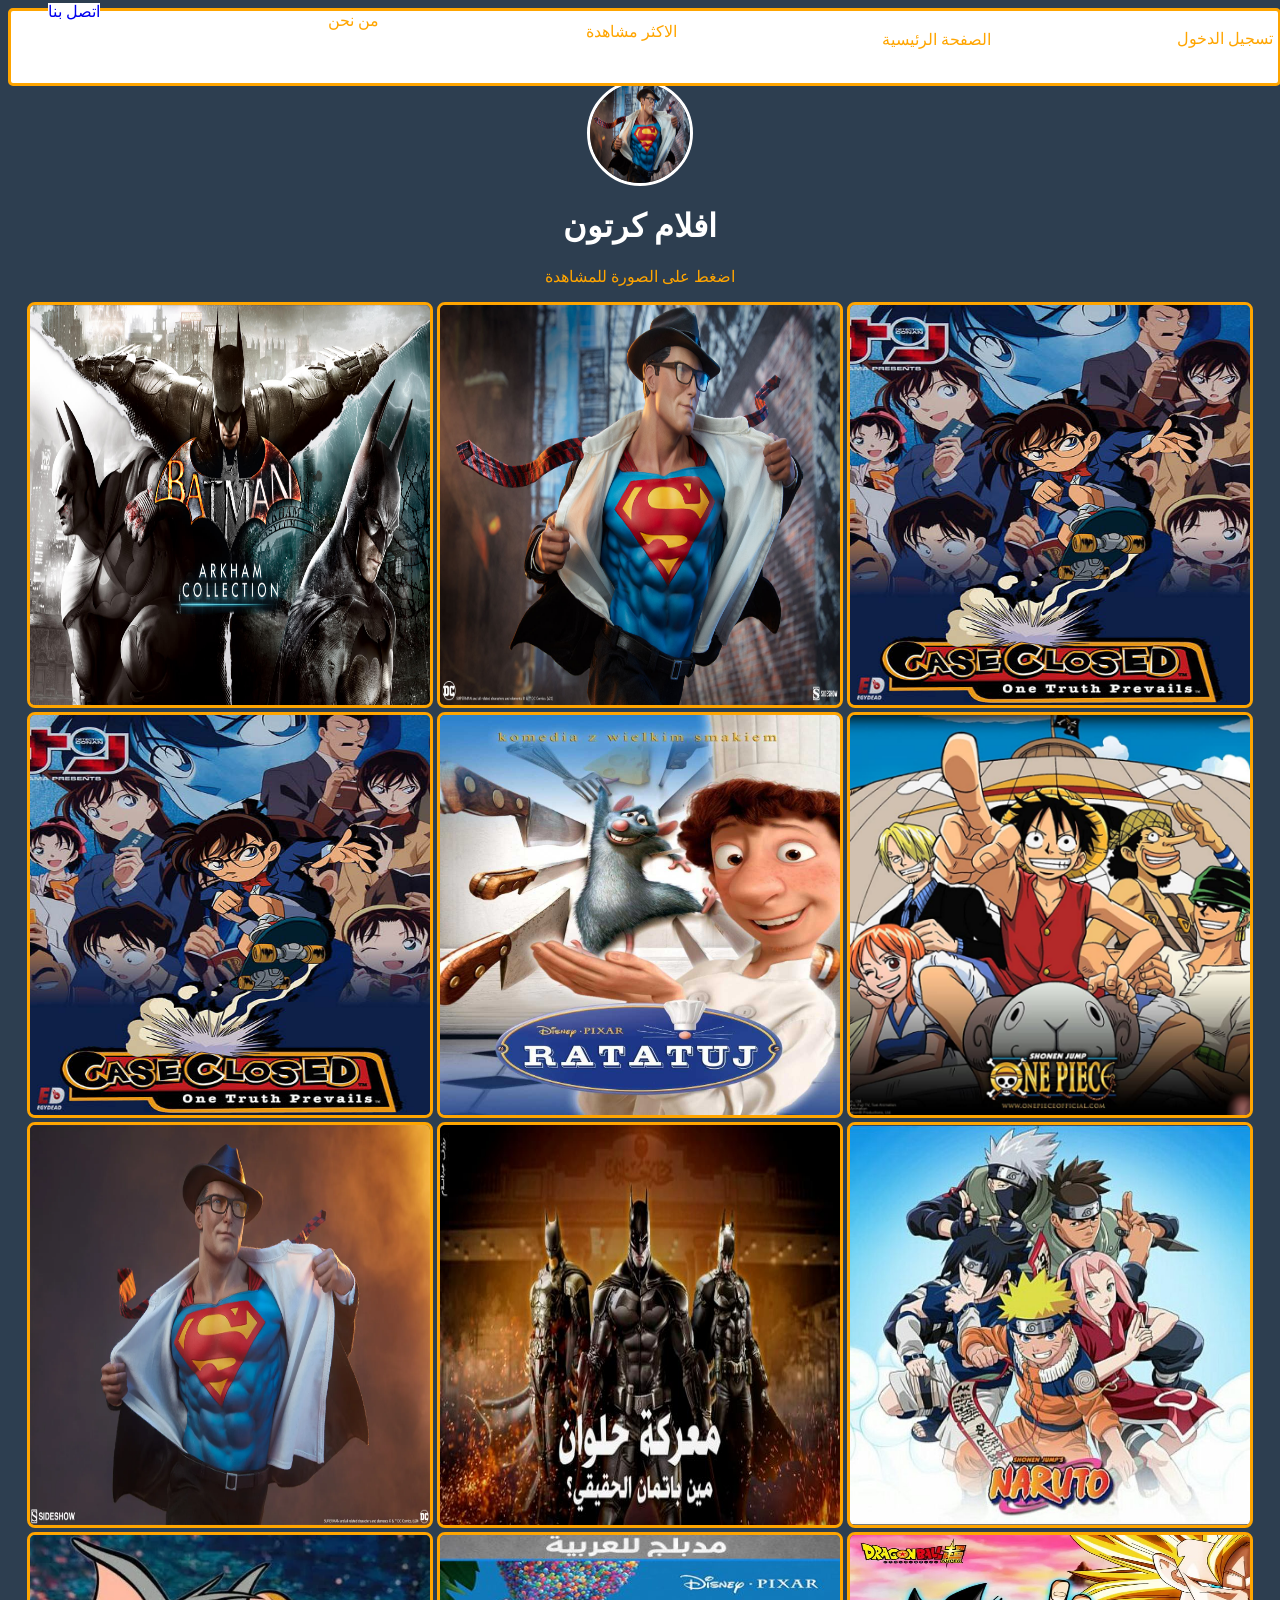
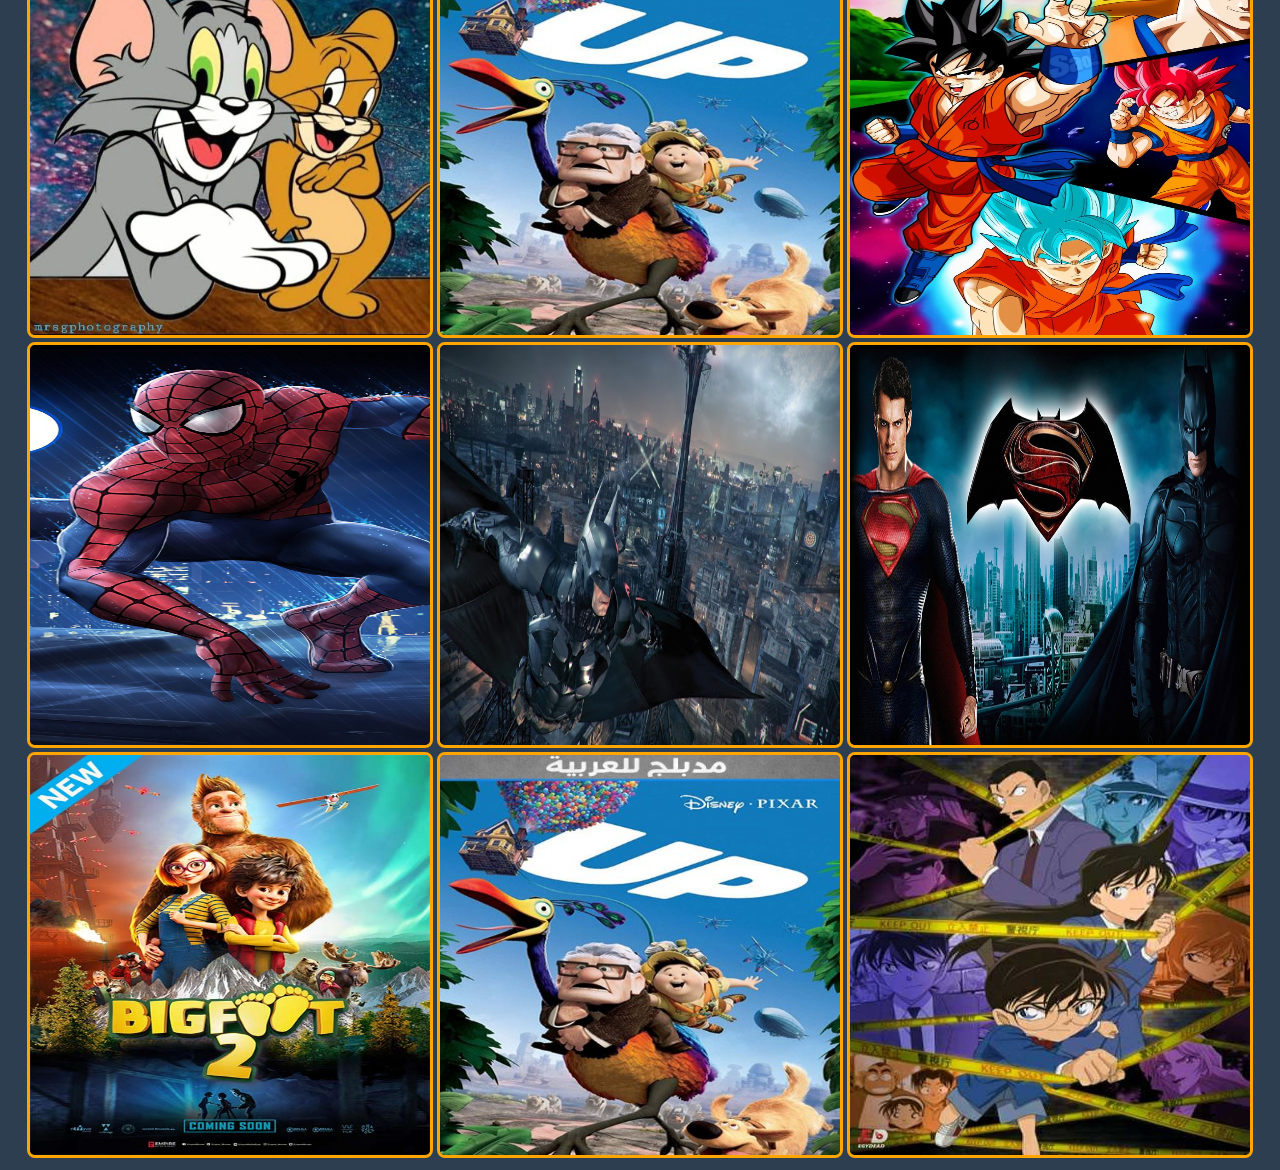
<file: index.html>
<html>
<head>
<title>Batman</title>
</head>
<link rel="stylesheet" href="o.css"> 
<body class="mkk" style="background-color:#2d3e50"
>
<center>
<div class="fo">
<a href="td.html" class="onn">تسجيل الدخول</a>
<p style="background:none " class="mk">الصفحة الرئيسية</p>
<p style="background:none " class="my">الاكثر مشاهدة</p>
<p  style="background:none " class="mt">من نحن</p>
<a  href="tel:0592132687" class="me">اتصل بنا</a>
</div>

<br><br><br><br>
<img class="rt" src="img/4.jpg" height="100" width="100" style="border:solid white;border-radius:50%">
<font color="white">
<h1>افلام كرتون</h1>
</font>
<p class="q">اضغط على الصورة للمشاهدة</p> 
<a href="o.html">
<img style="border:solid orange;border-radius:8px" src="img/1.jpg " height="400" width="400">
</a>
<a class="w" href="sp.html">
<img class="y" style="border:solid orange;border-radius:8px"  src="img/4.jpg " height="400" width="400">
</a>
<a href="ko.html">
<img style="border:solid orange;border-radius:8px" src="img/32.jpg " height="400" width="400">
</a>
<a href="ko.html">
<img style="border:solid orange;border-radius:8px" src="img/32.jpg " height="400" width="400">
</a>
<a href="ko.html">
<img style="border:solid orange;border-radius:8px" src="img/43.jpg " height="400" width="400">
</a>
<a href="ko.html">
<img style="border:solid orange;border-radius:8px" src="img/35.jpg " height="400" width="400">
</a>
<a href="ko.html">
<img style="border:solid orange;border-radius:8px" src="img/7.jpg " height="400" width="400">
</a>
<a href="ko.html">
<img style="border:solid orange;border-radius:8px" src="img/8.jpg " height="400" width="400">
</a>
<a href="ko.html">
<img style="border:solid orange;border-radius:8px" src="img/34.jpg " height="400" width="400">
</a>
<a href="ko.html">
<img style="border:solid orange;border-radius:8px" src="img/41.jpg " height="400" width="400">
</a>
<a href="ko.html">
<img style="border:solid orange;border-radius:8px" src="img/45.jpg " height="400" width="400">
</a>
<a href="ko.html">
<img style="border:solid orange;border-radius:8px" src="img/36.jpg " height="400" width="400">
</a>
<img style="border:solid orange;border-radius:8px" src="img/38.jpg " height="400" width="400">
<img style="border:solid orange;border-radius:8px" src="img/9.jpg " height="400" width="400">
<img style="border:solid orange;border-radius:8px" src="img/13.jpg " height="400" width="400">
<img style="border:solid orange;border-radius:8px" src="img/42.jpg " height="400" width="400">
<img style="border:solid orange;border-radius:8px" src="img/45.jpg " height="400" width="400">
<img style="border:solid orange;border-radius:8px" src="img/31.jpg " height="400" width="400">
</center>
</body>
</html>
</file>
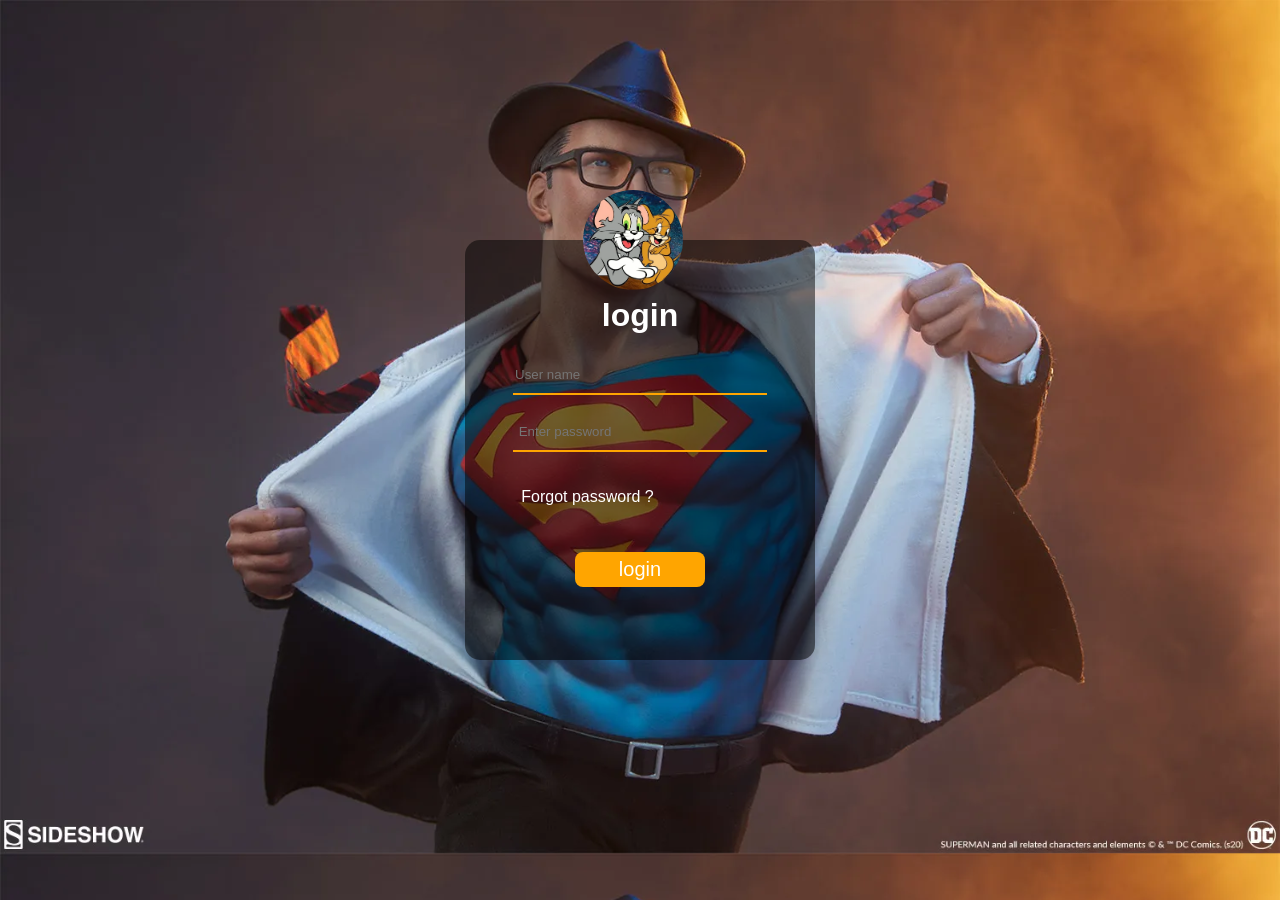
<file: td.html>
<!DOCTYPE html>
<html>
<head>
<link rel="stylesheet" href="m.css"> 
</head>
<body class="ui">
<center>
<form method="post" action="index.html">
<img class="ll" src="img/41.jpg">
<br><br>
<h1 class="mm">login</h1>
<input name="الاسم" type="text"placeholder="User name"required>
<br><br>
<input name="كلمة المرور" type="password"placeholder=" Enter password" required>
<p>Forgot password ?</p>
<input type="submit"  value="login">
</form>
</center>
</body>
</html>
</file>
<file: o.css>
.i{border:3px orange solid;
 border-radius:50%}
.p{color:white;}
*{background:#2d3e50;}

.b{color:orange;}

.a{color:white; 

margin-top:3px;}

.im{border:3px orange solid ;
border-radius:5px;}

.bu{background:white;}
video{border:2px orange solid;}

.vi{color:white;}

.er{background:red ;}

a{text-decoration:none;}

.mkk{background-size:cover;}


.fo{position:absolute;
left:center;
width:99%;
height:8%;
color:orange;
background:white;
border:3px solid orange;
border-radius:5px;
}
.onn{
position:absolute;
left:92%;
top:18px;
background-color:white;
color:orange;}
.mk{position:relative;
top:3px;
left:23%;}
.my{position:relative;
top:-55%;
left:-1%;}
.mt{position:relative;
top:-120%;
left:-23%;}
.me{position:relative;
top:-180%;
left:-45%;
background-color:white;}
.q{color:orange;
}
</file>
<file: m.css>
.ui{background:url(img/7.jpg);
background-size:cover;
margin:0;
padding:0;
font-family:sans-serif;}


.ll{width:100px ;height:100px;
border-radius:50%;
position:absolute;
top:-50px;
left:118px;}
p{position:relative;
left:-15%;
top:20px;
color:white;
}


form{position:absolute;
top:50%;
left:50%;
transform:translate(-50%,-50%);
width:350px;
height:420px;
background:rgba(0,0,0,.5);
border-radius:15px;
box sizing:border-box;}



input[type="text"],[type="password"]{
position:apsolute;
outline:none;
border:none;
width:250px;
height:35px;
border-bottom:2px solid orange;
background:none;
badding:5px;
}
.mm{color:white;}
input[ value="login"]{ 
position:relative;
top:50px;
left:center;
width:130px; 
height:35px;
border-radius:8px;
background:orange;
border:none;
color:white;
font-size:20px;}
</file>
